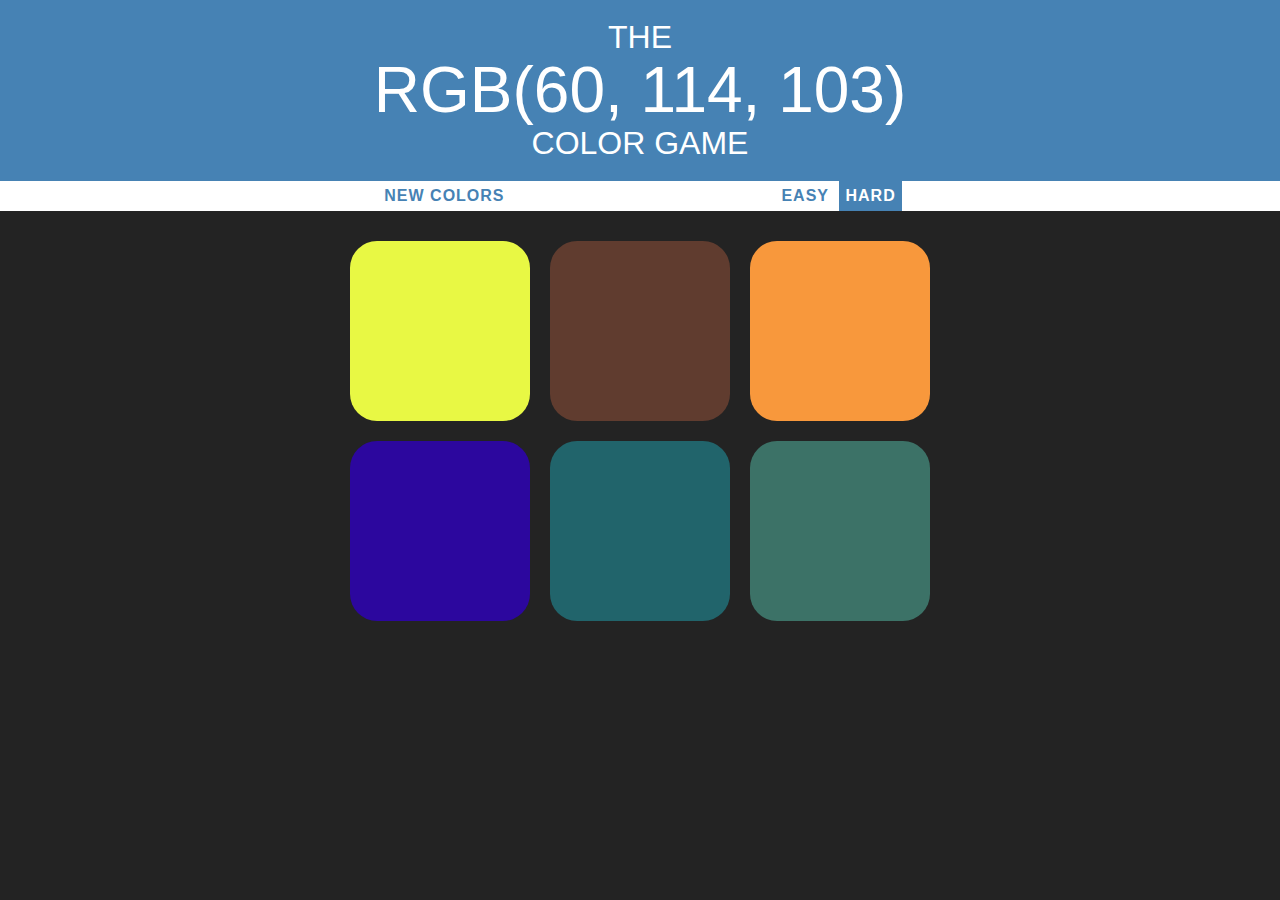
<file: ColorGame/index.html>
<!DOCTYPE html>
<html lang="en">
<head>
    <meta charset="UTF-8">
    <meta name="viewport" content="width=device-width, initial-scale=1.0">
    <link rel="stylesheet" href="colorCss.css">
    <title>Color Game</title>
</head>
<body>
    <h1>The 
        <br>
        <span id="colorDisplay">RGB</span>
        <br>
        Color Game</h1>
    <div id="stripe">
        <button id="reset">New Colors</button>
        <span id="message"></span>
        <button class="mode">easy</button>
        <button class="mode selected">hard</button>
    </div>
    <div id="container">
        <div class="square"></div>
        <div class="square"></div>
        <div class="square"></div>
        <div class="square"></div>
        <div class="square"></div>
        <div class="square"></div>
    </div>
    <script type="text/javascript" src="colorGame.js"></script>
</body>
</html>
</file>
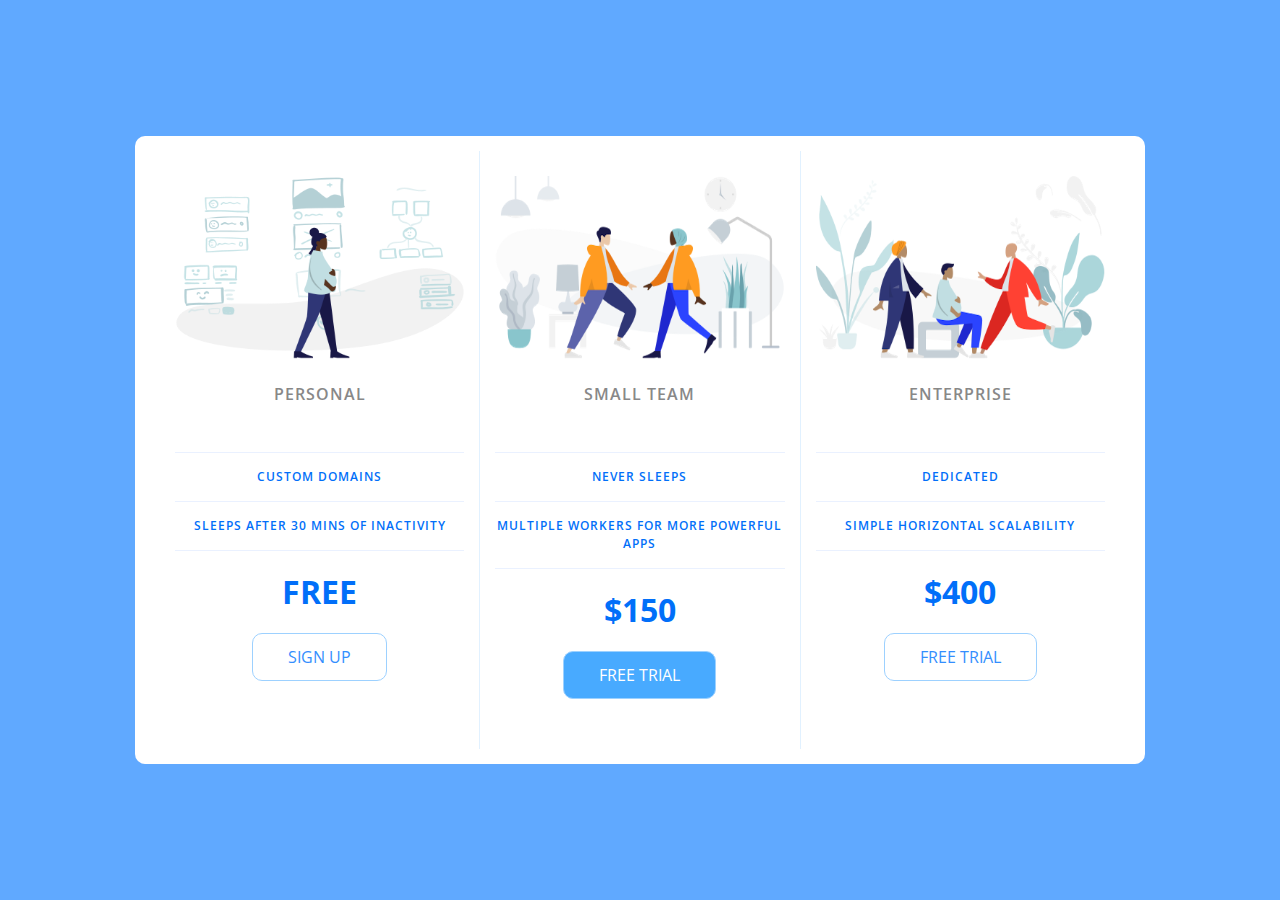
<file: PriceTable/index.html>
<!DOCTYPE html>
<html lang="en">
<head>
    <meta charset="UTF-8">
    <meta name="viewport" content="width=device-width, initial-scale=1.0">
    <title>Price Tiers</title>
    <link rel="stylesheet" href="https://fonts.googleapis.com/css?family=Open+Sans:400,600,700">
    <link rel="stylesheet" href="app.css">
    
</head>
<body>
    <div class="panel pricing-table">

        <div class="pricing-plan">
            <img src="icons/icon1.png" alt="" class="pricing-img">
            <h2 class="pricing-header">Personal</h2>
            <ul class="pricing-features">
                <li class="pricing-features-item">Custom domains</li>
                <li class="pricing-features-item">Sleeps after 30 mins of inactivity</li>
            </ul>
            <span class="pricing-price">Free</span>
            <a href="#/" class="pricing-button">Sign up</a>
        </div>

        <div class="pricing-plan">
            <img src="icons/icon2.png" alt="" class="pricing-img">
            <h2 class="pricing-header">Small team</h2>
            <ul class="pricing-features">
                <li class="pricing-features-item">Never sleeps</li>
                <li class="pricing-features-item">Multiple workers for more powerful apps</li>
            </ul>
            <span class="pricing-price">$150</span>
            <a href="#/" class="pricing-button is-featured">Free trial</a>
        </div>

        <div class="pricing-plan">
            <img src="icons/icon3.png" alt="" class="pricing-img">
            <h2 class="pricing-header">Enterprise</h2>
            <ul class="pricing-features">
                <li class="pricing-features-item">Dedicated</li>
                <li class="pricing-features-item">Simple horizontal scalability</li>
            </ul>
            <span class="pricing-price">$400</span>
            <a href="#/" class="pricing-button">Free trial</a>
        </div>
    
</body>
</html>
</file>
<file: ColorGame/colorCss.css>
body {
    background-color: #232323;
    margin: 0;
    font-family: 'Segoe UI', Tahoma, Geneva, Verdana, sans-serif;
}

.square {
    width: 30%;
    background-color: purple;
    padding-bottom: 30%;
    float: left;
    margin: 1.66%;
    border-radius: 15%;
    transition: background 0.6s;
    -webkit-transition: background 0.6s;
    -moz-transition: background 0.6s;
}

#container {
    max-width: 600px;
    margin: 20px auto;
}

h1 {
    color: white;
    text-align: center;
    line-height: 1.1;
    font-weight: normal;
    background-color: steelblue;
    margin: 0;
    text-transform: uppercase;
    padding: 20px 0;
}

#colorDisplay {
    font-size: 200%;
}

/* span {
    color: white;
} */

#message {
    display: inline-block;
    width: 20%;
}

#stripe {
    background: white;
    height: 30px;
    text-align: center;
    color: black;
}

.selected {
    background: steelblue;
    color: white;
}

button {
    border: none;
    background: none;
    text-transform: uppercase;
    height: 100%;
    font-weight: 700;
    color: steelblue;
    letter-spacing: 1px;
    font-size: inherit;
    transition: all 0.3s;
    -webkit-transition: all 0.3s;
    -moz-transition: all 0.3s;
    /* this line removes the outlined effect that occurs in some browsers */
    outline: none;  
}

button:hover {
    color: white;
    background: steelblue;
}
</file>
<file: PriceTable/app.css>
/* http://meyerweb.com/eric/tools/css/reset/ 
   v2.0 | 20110126
   License: none (public domain)
*/

html, body, div, span, applet, object, iframe,
h1, h2, h3, h4, h5, h6, p, blockquote, pre,
a, abbr, acronym, address, big, cite, code,
del, dfn, em, img, ins, kbd, q, s, samp,
small, strike, strong, sub, sup, tt, var,
b, u, i, center,
dl, dt, dd, ol, ul, li,
fieldset, form, label, legend,
table, caption, tbody, tfoot, thead, tr, th, td,
article, aside, canvas, details, embed, 
figure, figcaption, footer, header, hgroup, 
menu, nav, output, ruby, section, summary,
time, mark, audio, video {
	margin: 0;
	padding: 0;
	border: 0;
	font-size: 100%;
	font: inherit;
	vertical-align: baseline;
}
/* HTML5 display-role reset for older browsers */
article, aside, details, figcaption, figure, 
footer, header, hgroup, menu, nav, section {
	display: block;
}
body {
	line-height: 1;
}
ol, ul {
	list-style: none;
}
blockquote, q {
	quotes: none;
}
blockquote:before, blockquote:after,
q:before, q:after {
	content: '';
	content: none;
}
table {
	border-collapse: collapse;
	border-spacing: 0;
}

html {
    box-sizing: border-box;
    font-family: 'Open Sans', sans-serif;
}
body {
    background-color: #60a9ff;
    display: flex;
    justify-content: center;
    align-items: center;
    min-height: 100vh;
}

.panel {
    background-color: white;
    border-radius: 10px;
    padding: 15px 25px;
    width: 100%;
    max-width: 960px;
    display: flex;
    flex-direction: column;
    text-align: center;
    text-transform: uppercase;
}

.pricing-plan {
    border-bottom: 1px solid #e1f1ff;
}

.pricing-plan:last-of-type{
    border-bottom: none;
}

.pricing-img {
    margin-bottom: 25px;
    max-width: 100%;
}

.pricing-header {
    color: #888;
    font-weight: 600;
    letter-spacing: 1px;
}

.pricing-features {
    margin: 50px 0px 25px;
    color: #016ff9;
}

.pricing-features-item {
    font-weight: 600;
    letter-spacing: 1px;
    font-size: 12px;
    line-height: 1.5;
    padding: 15px 0;
    border-top: 1px solid #eaf1ff;
}

.pricing-features-item:last-of-type{
    border-bottom: 1px solid #eaf1ff;
}

.pricing-price {
    color: #016ff9;
    display: block;
    font-size: 32px;
    font-weight: 700;
}

.pricing-button {
    border: 1px solid #9dd1ff;
    border-radius: 10px;
    color: #348efe;
    display: inline-block;
    padding: 15px 35px;
    text-decoration: none;
    margin: 25px 0px;
    transition: all 200ms ease-in-out;
}

.pricing-button:hover{
    background-color: #e1f1ff;
}

.pricing-button.is-featured {
    background-color: #48aaff;
    color: white;
}

.pricing-button.is-featured:hover, .pricing-button.is-featured:focus{
    background-color: #269aff;
    color: white;
}

@media (min-width: 900px) {
    .panel{
        flex-direction: row;
    }
    .pricing-plan{
        border-bottom: none;
        border-right: 1px solid #e1f1ff;
        padding: 25px 15px;
    }
    .pricing-plan:last-of-type {
        border-right: none;
    }
}
</file>
